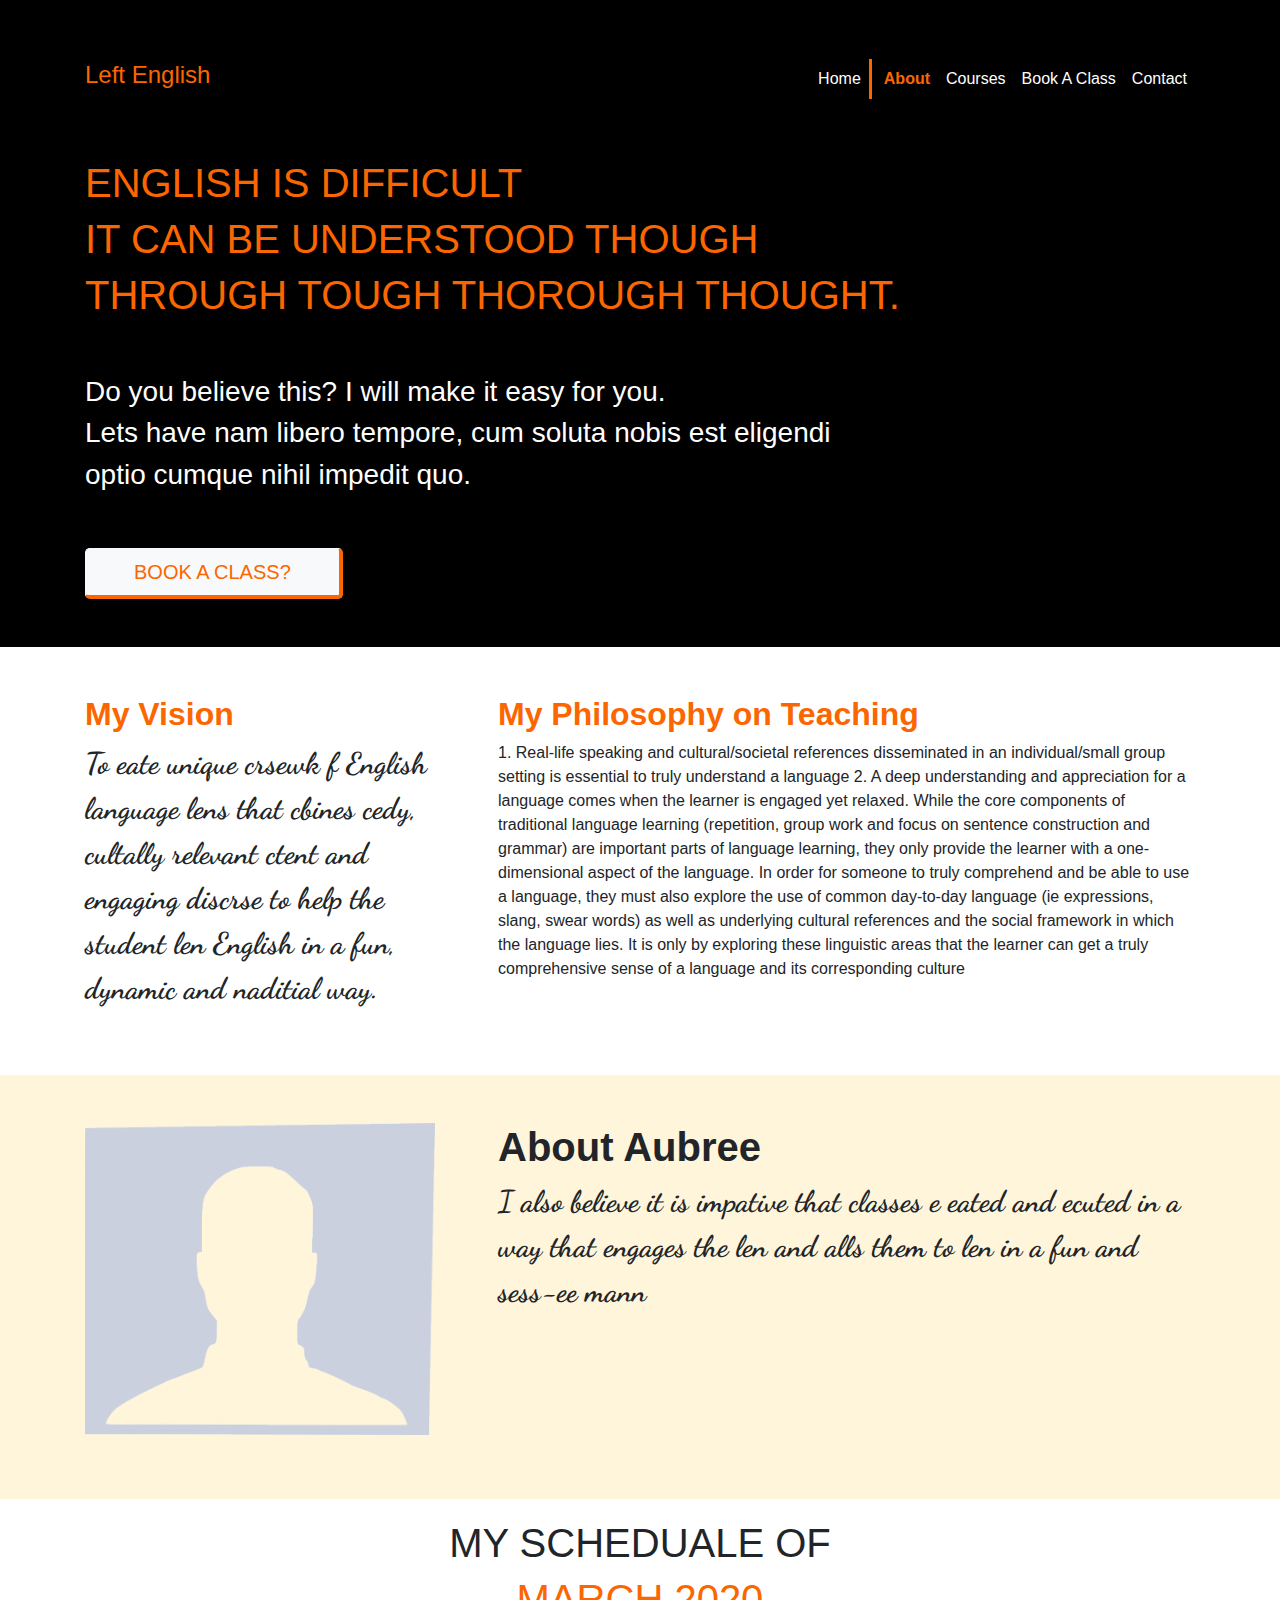
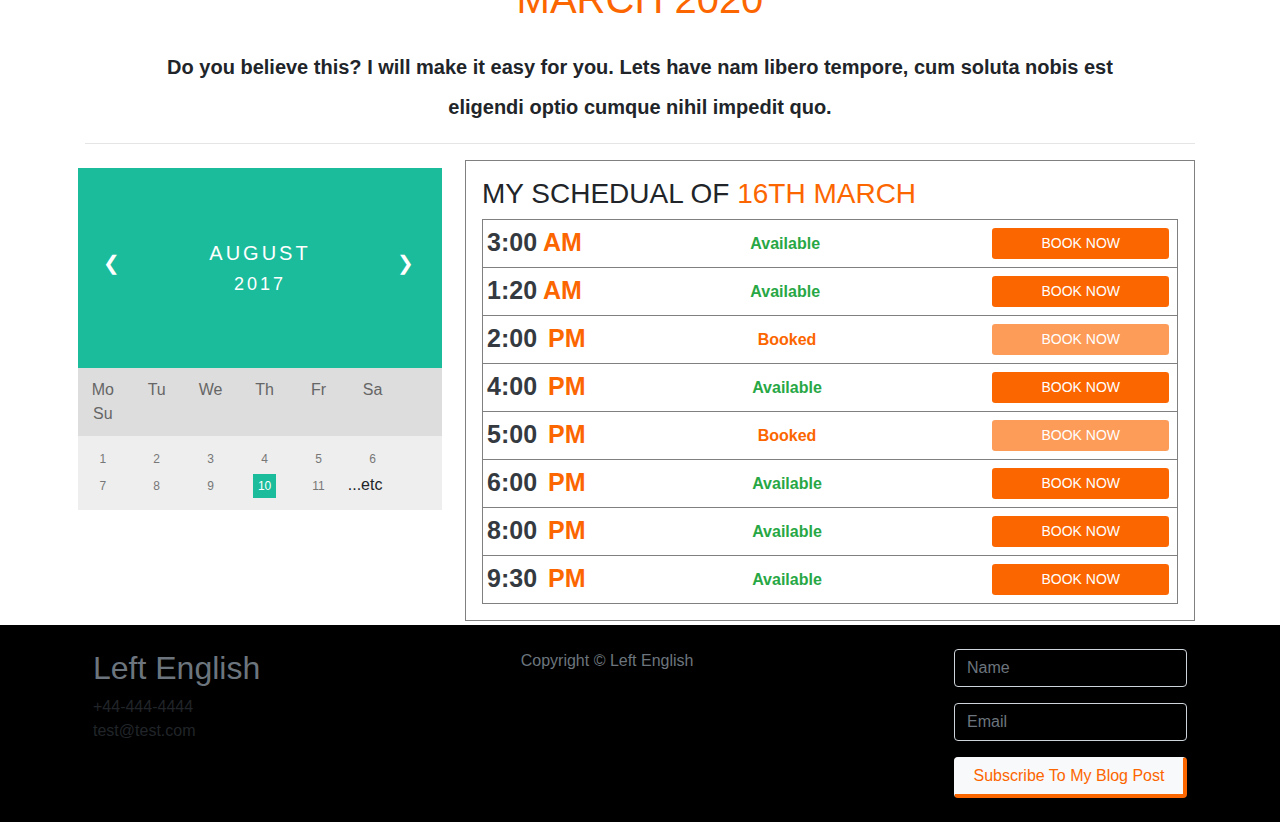
<file: about.html>
<!DOCTYPE html>
<html lang="en">
  <head>
    <meta charset="UTF-8" />
    <meta name="viewport" content="width=device-width, initial-scale=1.0" />
    <meta http-equiv="X-UA-Compatible" content="ie=edge" />
    <link
      rel="stylesheet"
      href="https://use.fontawesome.com/releases/v5.0.13/css/all.css"
      integrity="sha384-DNOHZ68U8hZfKXOrtjWvjxusGo9WQnrNx2sqG0tfsghAvtVlRW3tvkXWZh58N9jp"
      crossorigin="anonymous"
    />
    <link
      rel="stylesheet"
      href="https://stackpath.bootstrapcdn.com/bootstrap/4.4.1/css/bootstrap.min.css"
      integrity="sha384-Vkoo8x4CGsO3+Hhxv8T/Q5PaXtkKtu6ug5TOeNV6gBiFeWPGFN9MuhOf23Q9Ifjh"
      crossorigin="anonymous"
    />
    <link
      href="https://fonts.googleapis.com/css2?family=Dancing+Script:wght@500;700&display=swap"
      rel="stylesheet"
    />
    <link rel="icon" href="img/orange.png" />
    <link rel="stylesheet" href="css/style.css" />
    <title>Left English</title>
  </head>

  <body>
    <!-- MAIN HEADER SECTION -->
    <section id="main-header" class="bg-black p-5">
      <!-- NAVBAR -->
      <nav class="navbar navbar-expand-md navbar-dark">
        <div class="container">
          <a href="index.html" class="navbar-brand">
            <h4 class="orange">Left English</h4>
          </a>
          <button
            class="navbar-toggler"
            data-toggle="collapse"
            data-target="#navbarCollapse"
          >
            <span class="navbar-toggler-icon"></span>
          </button>
          <div class="collapse navbar-collapse" id="navbarCollapse">
            <ul class="navbar-nav ml-auto">
              <li class="nav-item">
                <a href="index.html" class="nav-link text-white">Home</a>
              </li>
              <li class="nav-item active">
                <a
                  href="index.html"
                  class="nav-link ml-1 orange font-weight-bold"
                  >About</a
                >
              </li>
              <li class="nav-item">
                <a href="courses.html" class="nav-link text-white">Courses</a>
              </li>
              <li class="nav-item">
                <a
                  href="#"
                  class="nav-link text-white"
                  data-target="#bookModal"
                  data-toggle="modal"
                  >Book A Class</a
                >
              </li>
              <li class="nav-item">
                <a href="contact.html" class="nav-link text-white">Contact</a>
              </li>
            </ul>
          </div>
        </div>
      </nav>
      <!-- HEADER CONTENT -->
      <div class="container">
        <div class="row">
          <div class="col-md-9">
            <h1 class="text-uppercase orange mt-5">
              ENGLISH IS DIFFICULT
            </h1>
            <h1 class="text-uppercase orange">
              IT CAN BE UNDERSTOOD THOUGH
            </h1>
            <h1 class="text-uppercase orange">
              THROUGH TOUGH THOROUGH THOUGHT.
            </h1>
            <br />
            <br />
            <div class="text-white">
              <h3>
                Do you believe this? I will make it easy for you.
              </h3>
              <h3>
                Lets have nam libero tempore, cum soluta nobis est eligendi
              </h3>
              <h3>
                optio cumque nihil impedit quo.
              </h3>
            </div>
            <br />
            <br />
            <button
              class="btn btn-light orange btn-lg text-center out-btn px-5"
            >
              BOOK A CLASS?
            </button>
          </div>
        </div>
      </div>
    </section>
    <!-- SECTION VISION  -->
    <section id="vision" class="p-5">
      <div class="container">
        <div class="row">
          <div class="col-md-4">
            <h2 class="orange font-weight-bold">My Vision</h2>
            <p class="txt-vis">
              To eate unique crsewk f English language lens that cbines cedy,
              cultally relevant ctent and engaging discrse to help the student
              len English in a fun, dynamic and naditial way.
            </p>
          </div>
          <div class="col-md-8 pl-5">
            <h2 class="orange font-weight-bold">My Philosophy on Teaching</h2>
            <p>
              1. Real-life speaking and cultural/societal references
              disseminated in an individual/small group setting is essential to
              truly understand a language 2. A deep understanding and
              appreciation for a language comes when the learner is engaged yet
              relaxed. While the core components of traditional language
              learning (repetition, group work and focus on sentence
              construction and grammar) are important parts of language
              learning, they only provide the learner with a one- dimensional
              aspect of the language. In order for someone to truly comprehend
              and be able to use a language, they must also explore the use of
              common day-to-day language (ie expressions, slang, swear words) as
              well as underlying cultural references and the social framework in
              which the language lies. It is only by exploring these linguistic
              areas that the learner can get a truly comprehensive sense of a
              language and its corresponding culture
            </p>
          </div>
        </div>
      </div>
    </section>
    <!-- Section Picture -->
    <section id="picture" class="p-5 vid">
      <div class="container">
        <div class="row">
          <div class="col-md-4">
            <img src="img/avatar.png" class="img-fluid d-block mb-3" />
          </div>

          <div class="col md-8 pl-5">
            <h1 class="font-weight-bold">About Aubree</h1>
            <p class="txt-vis">
              I also believe it is impative that classes e eated and ecuted in a
              way that engages the len and alls them to len in a fun and sess-ee
              mann
            </p>
          </div>
        </div>
      </div>
    </section>
    <!-- SECTION SCHEDUALE -->
    <section id="scheduale" class="p-1">
      <div class="container">
        <div class="row mt-3">
          <div class="col text-center">
            <h1 class="text-uppercase">my scheduale of</h1>
            <h1 class="text-uppercase orange">
              march 2020
            </h1>
            <h5 class="pt-4 font-weight-bold">
              Do you believe this? I will make it easy for you. Lets have nam
              libero tempore, cum soluta nobis est
            </h5>
            <h5 class="pt-2 font-weight-bold">
              eligendi optio cumque nihil impedit quo.
            </h5>
          </div>
        </div>
        <hr />
        <!-- TABLE ROW -->
        <div class="row">
          <div class="col-md-4 p-2">
            <!-- CALENDER -->
            <div class="month">
              <ul>
                <li class="prev">&#10094;</li>
                <li class="next">&#10095;</li>
                <li>August<br /><span style="font-size: 18px;">2017</span></li>
              </ul>
            </div>

            <ul class="weekdays">
              <li>Mo</li>
              <li>Tu</li>
              <li>We</li>
              <li>Th</li>
              <li>Fr</li>
              <li>Sa</li>
              <li>Su</li>
            </ul>

            <ul class="days">
              <li>1</li>
              <li>2</li>
              <li>3</li>
              <li>4</li>
              <li>5</li>
              <li>6</li>
              <li>7</li>
              <li>8</li>
              <li>9</li>
              <li><span class="active">10</span></li>
              <li>11</li>
              ...etc
            </ul>
          </div>

          <div class="col-md-8">
            <div class="tbl p-3">
              <h3 class="text-uppercase mb-2">
                my schedual of <span class="orange">16th march</span>
              </h3>

              <div class="tbl">
                <div class="d-flex justify-content-between bdr-btm">
                  <div class="p-1 text-dark font-weight-bold tym">
                    3:00
                    <span class="orange">AM</span>
                  </div>
                  <div class="p-2 text-success font-weight-bold mt-1">
                    Available
                  </div>
                  <div class="p-2 item-hl">
                    <button
                      href="#"
                      class="btn btn-sm btn-org text-center btn-flx d-none d-sm-block"
                      data-toggle="modal"
                      data-target="#bookModal"
                    >
                      BOOK NOW
                    </button>
                    <button
                      href="#"
                      class="btn btn-sm btn-org d-sm-none"
                      data-toggle="modal"
                      data-target="#bookModal"
                    >
                      BOOK NOW
                    </button>
                  </div>
                </div>

                <div class="d-flex justify-content-between bdr-btm">
                  <div class="p-1 text-dark font-weight-bold tym">
                    1:20
                    <span class="orange">AM</span>
                  </div>
                  <div class="p-2 text-success font-weight-bold mt-1">
                    Available
                  </div>
                  <div class="p-2 item-hl">
                    <button
                      href="#"
                      class="btn btn-sm btn-org text-center btn-flx d-none d-sm-block"
                      data-toggle="modal"
                      data-target="#bookModal"
                    >
                      BOOK NOW
                    </button>
                    <button
                      href="#"
                      class="btn btn-sm btn-org d-sm-none"
                      data-toggle="modal"
                      data-target="#bookModal"
                    >
                      BOOK NOW
                    </button>
                  </div>
                </div>
                <!--  -->
                <div class="d-flex justify-content-between bdr-btm">
                  <div class="p-1 text-dark font-weight-bold tym">
                    2:00
                    <span class="pl-1 orange">PM</span>
                  </div>
                  <div class="p-2 orange font-weight-bold mt-1">Booked</div>
                  <div class="p-2 item-hl">
                    <button
                      href="#"
                      class="btn btn-sm btn-org text-center btn-flx d-none d-sm-block"
                      disabled
                    >
                      BOOK NOW
                    </button>
                    <button
                      href="#"
                      class="btn btn-sm btn-org d-sm-none"
                      disabled
                    >
                      BOOK NOW
                    </button>
                  </div>
                </div>
                <!--  -->
                <div class="d-flex justify-content-between bdr-btm">
                  <div class="p-1 text-dark font-weight-bold tym">
                    4:00
                    <span class="pl-1 orange">PM</span>
                  </div>
                  <div class="p-2 text-success font-weight-bold mt-1">
                    Available
                  </div>
                  <div class="p-2 item-hl">
                    <button
                      href="#"
                      class="btn btn-sm btn-org text-center btn-flx d-none d-sm-block"
                      data-toggle="modal"
                      data-target="#bookModal"
                    >
                      BOOK NOW
                    </button>
                    <button
                      href="#"
                      class="btn btn-sm btn-org d-sm-none"
                      data-toggle="modal"
                      data-target="#bookModal"
                    >
                      BOOK NOW
                    </button>
                  </div>
                </div>

                <div class="d-flex justify-content-between bdr-btm">
                  <div class="p-1 text-dark font-weight-bold tym">
                    5:00
                    <span class="pl-1 orange">PM</span>
                  </div>
                  <div class="p-2 orange font-weight-bold mt-1">Booked</div>
                  <div class="p-2 item-hl">
                    <button
                      href="#"
                      class="btn btn-sm btn-org text-center btn-flx d-none d-sm-block"
                      disabled
                    >
                      BOOK NOW
                    </button>
                    <button
                      href="#"
                      class="btn btn-sm btn-org d-sm-none"
                      disabled
                    >
                      BOOK NOW
                    </button>
                  </div>
                </div>
                <!--  -->
                <div class="d-flex justify-content-between bdr-btm">
                  <div class="p-1 text-dark font-weight-bold tym">
                    6:00
                    <span class="pl-1 orange">PM</span>
                  </div>
                  <div class="p-2 text-success font-weight-bold mt-1">
                    Available
                  </div>
                  <div class="p-2 item-hl">
                    <button
                      href="#"
                      class="btn btn-sm btn-org text-center btn-flx d-none d-sm-block"
                      data-toggle="modal"
                      data-target="#bookModal"
                    >
                      BOOK NOW
                    </button>
                    <button
                      href="#"
                      class="btn btn-sm btn-org d-sm-none"
                      data-toggle="modal"
                      data-target="#bookModal"
                    >
                      BOOK NOW
                    </button>
                  </div>
                </div>

                <div class="d-flex justify-content-between bdr-btm">
                  <div class="p-1 text-dark font-weight-bold tym">
                    8:00
                    <span class="pl-1 orange">PM</span>
                  </div>
                  <div class="p-2 text-success font-weight-bold mt-1">
                    Available
                  </div>
                  <div class="p-2 item-hl">
                    <button
                      href="#"
                      class="btn btn-sm btn-org text-center btn-flx d-none d-sm-block"
                      data-toggle="modal"
                      data-target="#bookModal"
                    >
                      BOOK NOW
                    </button>
                    <button
                      href="#"
                      class="btn btn-sm btn-org d-sm-none"
                      data-toggle="modal"
                      data-target="#bookModal"
                    >
                      BOOK NOW
                    </button>
                  </div>
                </div>
                <!--  -->
                <div class="d-flex justify-content-between">
                  <div class="p-1 text-dark font-weight-bold tym">
                    9:30
                    <span class="pl-1 orange">PM</span>
                  </div>
                  <div class="p-2 mt-1 text-success font-weight-bold">
                    Available
                  </div>
                  <div class="p-2 item-hl">
                    <button
                      href="#"
                      class="btn btn-sm btn-org text-center btn-flx d-none d-sm-block"
                      data-toggle="modal"
                      data-target="#bookModal"
                    >
                      BOOK NOW
                    </button>
                    <button
                      href="#"
                      class="btn btn-sm btn-org d-sm-none"
                      data-toggle="modal"
                      data-target="#bookModal"
                    >
                      BOOK NOW
                    </button>
                  </div>
                </div>
              </div>
            </div>
          </div>
        </div>
      </div>
    </section>

    <!-- FOOTER -->
    <footer class="footer bg-black p-3">
      <div class="container">
        <div class="row">
          <div class="col">
            <div class="d-flex justify-content-between">
              <div class="m-2 d-none d-md-block">
                <h2 class="text-secondary">Left English</h2>
                <div class=""><i class="fas fa-phone"></i> +44-444-4444</div>
                <div class="">
                  <i class="fas fa-enevlope"></i> test@test.com
                </div>
              </div>

              <div class="text-secondary m-2">
                <p>Copyright &copy; <span id="year"></span> Left English</p>
              </div>

              <div class="m-2">
                <div class="form-group">
                  <input
                    type="text"
                    class="form-control text-secondary text-secondary bg-black"
                    placeholder="Name"
                  />
                </div>
                <div class="form-group">
                  <input
                    type="email"
                    class="form-control text-secondary bg-black text-secondary"
                    placeholder="Email"
                  />
                </div>
                <button
                  class="btn btn-light btn-block orange text-center out-btn d-none d-sm-block"
                >
                  Subscribe To My Blog Post
                </button>
                <button
                  class="btn btn-light btn-block orange text-center out-btn btn-sm d-sm-none"
                >
                  Subscribe My Blog
                </button>
              </div>
            </div>
          </div>
        </div>
      </div>
    </footer>

    <!-- ADD POST MODAL -->
    <div class="modal fade" id="bookModal">
      <div class="modal-dialog modal-lg">
        <div class="modal-content vid">
          <div class="modal-header text-white">
            <h5 class="modal-title text-uppercase text-dark">
              Schedual a <span class="orange">class now!</span>
            </h5>
            <button class="close" data-dismiss="modal">
              <span>&times;</span>
            </button>
          </div>
          <div class="modal-body">
            <!-- FORM 1 -->
            <form class="form-inline">
              <div class="form-group m-1">
                <label for="full name"></label>
                <input
                  type="text"
                  class="form-control"
                  placeholder="Full Name"
                />
              </div>

              <div class="form-group m-1">
                <label for="Email"></label>
                <input
                  type="email"
                  class="form-control"
                  placeholder="EmailAddress"
                />
              </div>

              <div class="form-group">
                <select class="form-control">
                  <option value="">Date Of Birth</option>
                  <option value="">2001</option>
                  <option value="">2000</option>
                  <option value="">1999</option>
                </select>
              </div>
            </form>
            <!-- FORM 2 -->
            <form class="form-inline">
              <div class="form-group m-1">
                <select class="form-control">
                  <option value="">Select Nationality</option>
                  <option value="">Pakistani</option>
                  <option value="">American</option>
                  <option value="">Russian</option>
                </select>
              </div>

              <div class="form-group m-1">
                <label for="text"></label>
                <input
                  type="text"
                  class="form-control"
                  placeholder="Current English Level"
                />
              </div>

              <div class="form-group">
                <label for="text"></label>
                <input
                  type="text"
                  class="form-control"
                  placeholder="Target English Level"
                />
              </div>
            </form>
            <!-- form 3 -->
            <form class="form-inline">
              <div class="form-group m-1">
                <select class="form-control">
                  <option value="">Select Course</option>
                  <option value="">Full Lenght Course</option>
                  <option value="">Midium Lenght Course</option>
                  <option value="">Small Length Course</option>
                </select>
              </div>

              <div class="form-group m-1">
                <label for="body"></label>
                <textarea
                  rows="4"
                  cols="40"
                  name="editor1"
                  class="form-control"
                  placeholder="Goals for English language class- what do you hope to improve/what knowledge do you hope to gain by taking classes with Left Handed English?"
                ></textarea>
              </div>
            </form>
            <form class="form-inline">
              <div class="form-group m-1">
                <label for="body"></label>
                <textarea
                  rows="3"
                  cols="70"
                  name="editor1"
                  class="form-control"
                  placeholder="Any questions or comments for the teacher?"
                ></textarea>
              </div>
            </form>
          </div>
          <div class="modal-footer">
            <button
              class="btn btn-org btn-lg text-white brd-blk"
              data-dismiss="modal"
            >
              Book Class Now
            </button>
          </div>
        </div>
      </div>
    </div>
    <!-- SCRIPTS -->
    <script
      src="https://code.jquery.com/jquery-3.4.1.slim.min.js"
      integrity="sha384-J6qa4849blE2+poT4WnyKhv5vZF5SrPo0iEjwBvKU7imGFAV0wwj1yYfoRSJoZ+n"
      crossorigin="anonymous"
    ></script>
    <script
      src="https://cdn.jsdelivr.net/npm/popper.js@1.16.0/dist/umd/popper.min.js"
      integrity="sha384-Q6E9RHvbIyZFJoft+2mJbHaEWldlvI9IOYy5n3zV9zzTtmI3UksdQRVvoxMfooAo"
      crossorigin="anonymous"
    ></script>
    <script
      src="https://stackpath.bootstrapcdn.com/bootstrap/4.4.1/js/bootstrap.min.js"
      integrity="sha384-wfSDF2E50Y2D1uUdj0O3uMBJnjuUD4Ih7YwaYd1iqfktj0Uod8GCExl3Og8ifwB6"
      crossorigin="anonymous"
    ></script>

    <script>
      // Get the current year for the copyright
      $('#year').text(new Date().getFullYear());
    </script>
  </body>
</html>
</file>
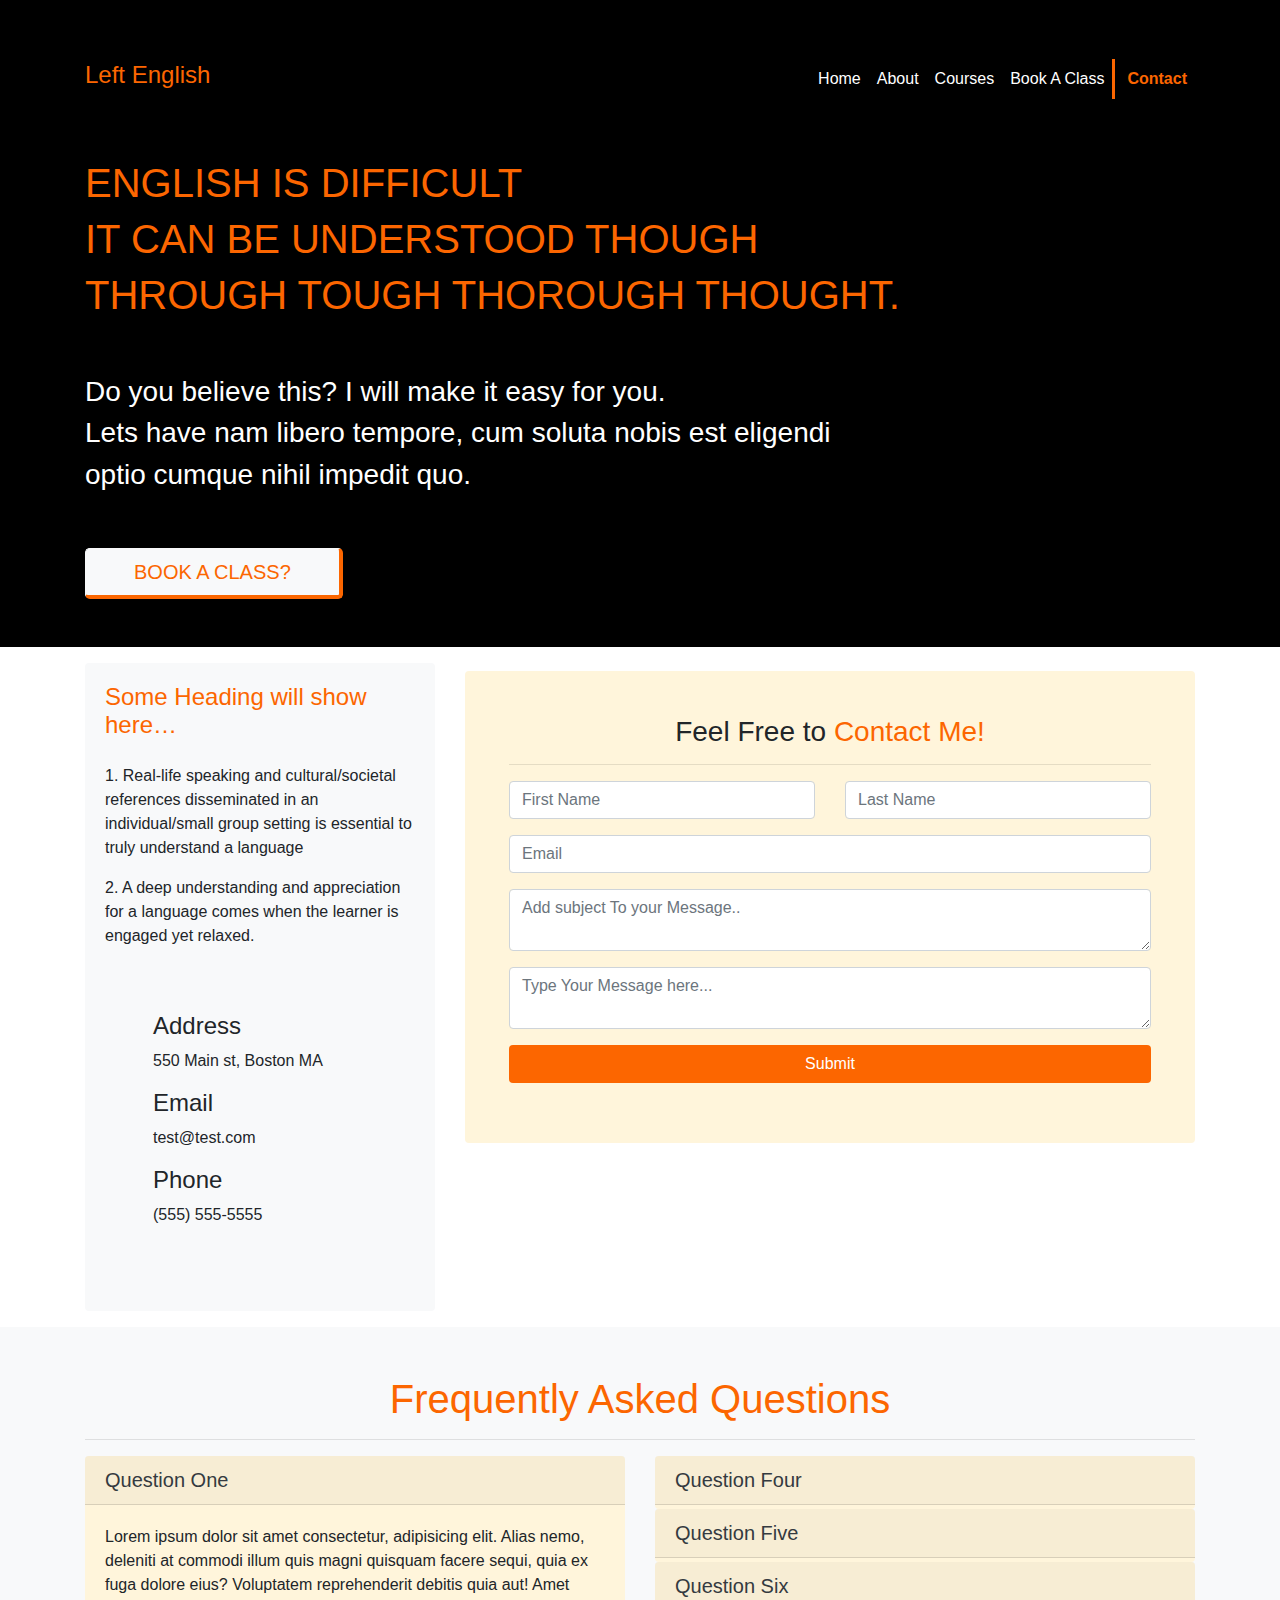
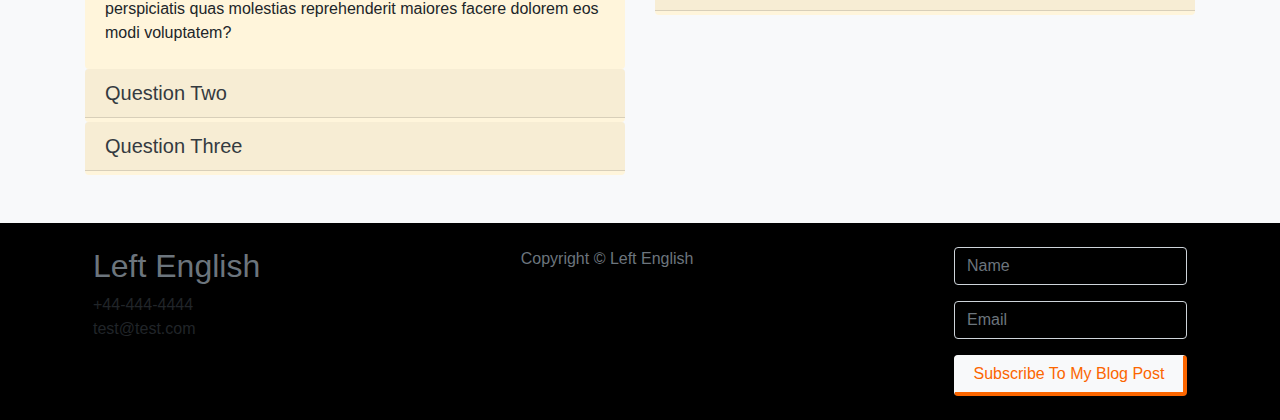
<file: contact.html>
<!DOCTYPE html>
<html lang="en">
  <head>
    <meta charset="UTF-8" />
    <meta name="viewport" content="width=device-width, initial-scale=1.0" />
    <meta http-equiv="X-UA-Compatible" content="ie=edge" />
    <link
      rel="stylesheet"
      href="https://use.fontawesome.com/releases/v5.0.13/css/all.css"
      integrity="sha384-DNOHZ68U8hZfKXOrtjWvjxusGo9WQnrNx2sqG0tfsghAvtVlRW3tvkXWZh58N9jp"
      crossorigin="anonymous"
    />
    <link
      rel="stylesheet"
      href="https://stackpath.bootstrapcdn.com/bootstrap/4.4.1/css/bootstrap.min.css"
      integrity="sha384-Vkoo8x4CGsO3+Hhxv8T/Q5PaXtkKtu6ug5TOeNV6gBiFeWPGFN9MuhOf23Q9Ifjh"
      crossorigin="anonymous"
    />
    <link
      href="https://fonts.googleapis.com/css2?family=Dancing+Script:wght@500;700&display=swap"
      rel="stylesheet"
    />
    <link rel="icon" href="img/orange.png" />
    <link rel="stylesheet" href="css/style.css" />
    <title>Left English</title>
  </head>

  <body>
    <!-- MAIN HEADER SECTION -->
    <section id="main-header" class="bg-black p-5">
      <!-- NAVBAR -->
      <nav class="navbar navbar-expand-md navbar-dark">
        <div class="container">
          <a href="index.html" class="navbar-brand">
            <h4 class="orange">Left English</h4>
          </a>
          <button
            class="navbar-toggler"
            data-toggle="collapse"
            data-target="#navbarCollapse"
          >
            <span class="navbar-toggler-icon"></span>
          </button>
          <div class="collapse navbar-collapse" id="navbarCollapse">
            <ul class="navbar-nav ml-auto">
              <li class="nav-item">
                <a href="index.html" class="nav-link text-white">Home</a>
              </li>
              <li class="nav-item">
                <a href="index.html" class="nav-link text-white">About</a>
              </li>
              <li class="nav-item">
                <a href="courses.html" class="nav-link text-white">Courses</a>
              </li>
              <li class="nav-item">
                <a
                  href="#"
                  class="nav-link text-white"
                  data-toggle="modal"
                  data-target="#bookModal"
                  >Book A Class</a
                >
              </li>
              <li class="nav-item active">
                <a
                  href="contact.html"
                  class="nav-link ml-1 orange font-weight-bold"
                  >Contact</a
                >
              </li>
            </ul>
          </div>
        </div>
      </nav>
      <!-- HEADER CONTENT -->
      <div class="container">
        <div class="row">
          <div class="col-md-9">
            <h1 class="text-uppercase orange mt-5">
              ENGLISH IS DIFFICULT
            </h1>
            <h1 class="text-uppercase orange">
              IT CAN BE UNDERSTOOD THOUGH
            </h1>
            <h1 class="text-uppercase orange">
              THROUGH TOUGH THOROUGH THOUGHT.
            </h1>
            <br />
            <br />
            <div class="text-white">
              <h3>
                Do you believe this? I will make it easy for you.
              </h3>
              <h3>
                Lets have nam libero tempore, cum soluta nobis est eligendi
              </h3>
              <h3>
                optio cumque nihil impedit quo.
              </h3>
            </div>
            <br />
            <br />
            <button
              class="btn btn-light orange btn-lg text-center out-btn px-5"
            >
              BOOK A CLASS?
            </button>
          </div>
        </div>
      </div>
    </section>
    <!-- CONTACT SECTION -->
    <section id="contact" class="py-3">
      <div class="container">
        <div class="row">
          <div class="col-md-4">
            <div class="card p-7 bg-light">
              <div class="card-body">
                <h4 class="orange pb-3">Some Heading will show here…</h4>
                <p>
                  1. Real-life speaking and cultural/societal references
                  disseminated in an individual/small group setting is essential
                  to truly understand a language
                </p>
                <p>
                  2. A deep understanding and appreciation for a language comes
                  when the learner is engaged yet relaxed.
                </p>
                <div class="p-5">
                  <h4>Address</h4>
                  <p>550 Main st, Boston MA</p>
                  <h4>Email</h4>
                  <p>test@test.com</p>
                  <h4>Phone</h4>
                  <p>(555) 555-5555</p>
                </div>
              </div>
            </div>
          </div>
          <!-- CARD 2 -->
          <div class="col-md-8 pt-2">
            <div class="card p-4 vid">
              <div class="card-body">
                <h3 class="text-center">
                  Feel Free to <span class="orange"> Contact Me!</span>
                </h3>
                <hr />
                <div class="row">
                  <div class="col-md-6">
                    <div class="form-group">
                      <input
                        type="text"
                        class="form-control"
                        placeholder="First Name"
                      />
                    </div>
                  </div>
                  <div class="col-md-6">
                    <div class="form-group">
                      <input
                        type="text"
                        class="form-control"
                        placeholder="Last Name"
                      />
                    </div>
                  </div>
                  <div class="col-md-12">
                    <div class="form-group">
                      <input
                        type="text"
                        class="form-control"
                        placeholder="Email"
                      />
                    </div>
                  </div>
                </div>
                <div class="row">
                  <div class="col-md-12">
                    <div class="form-group">
                      <textarea
                        class="form-control"
                        placeholder="Add subject To your Message.."
                      ></textarea>
                    </div>
                  </div>
                  <div class="col-md-12">
                    <div class="form-group">
                      <textarea
                        class="form-control"
                        placeholder="Type Your Message here..."
                      ></textarea>
                    </div>
                  </div>
                  <div class="col-md-12">
                    <div class="form-group">
                      <input
                        type="submit"
                        value="Submit"
                        class="btn btn-org btn-block text-white"
                      />
                    </div>
                  </div>
                </div>
              </div>
            </div>
          </div>
        </div>
      </div>
    </section>
    <!-- FAQ SECTION -->
    <section id="faq" class="bg-light p-5">
      <div class="container">
        <h1 class="text-center orange">Frequently Asked Questions</h1>
        <hr />
        <div class="row">
          <div class="col-md-6">
            <div id="accordion">
              <!-- CARD 1 -->
              <div class="card pb-1 vid">
                <div class="card-header">
                  <h5 class="mb-0">
                    <a
                      href="#collapseOne"
                      data-toggle="collapse"
                      data-parent="#accordion"
                      class="text-dark"
                    >
                      Question One
                    </a>
                  </h5>
                </div>
                <div class="collapse show" id="collapseOne">
                  <div class="card-body">
                    Lorem ipsum dolor sit amet consectetur, adipisicing elit.
                    Alias nemo, deleniti at commodi illum quis magni quisquam
                    facere sequi, quia ex fuga dolore eius? Voluptatem
                    reprehenderit debitis quia aut! Amet perspiciatis quas
                    molestias reprehenderit maiores facere dolorem eos modi
                    voluptatem?
                  </div>
                </div>
              </div>
              <!-- CARD 2 -->
              <div class="card pb-1 vid">
                <div class="card-header">
                  <h5 class="mb-0">
                    <a
                      href="#collapseTwo"
                      data-toggle="collapse"
                      data-parent="#accordion"
                      class="text-dark"
                    >
                      Question Two
                    </a>
                  </h5>
                </div>
                <div class="collapse" id="collapseTwo">
                  <div class="card-body">
                    Lorem ipsum dolor sit amet consectetur, adipisicing elit.
                    Alias nemo, deleniti at commodi illum quis magni quisquam
                    facere sequi, quia ex fuga dolore eius? Voluptatem
                    reprehenderit debitis quia aut! Amet perspiciatis quas
                    molestias reprehenderit maiores facere dolorem eos modi
                    voluptatem?
                  </div>
                </div>
              </div>
              <!-- CARD 3 -->
              <div class="card pb-1 vid">
                <div class="card-header">
                  <h5 class="mb-0">
                    <a
                      href="#collapseThree"
                      data-toggle="collapse"
                      data-parent="#accordion"
                      class="text-dark"
                    >
                      Question Three
                    </a>
                  </h5>
                </div>
                <div class="collapse" id="collapseThree">
                  <div class="card-body">
                    Lorem ipsum dolor sit amet consectetur, adipisicing elit.
                    Alias nemo, deleniti at commodi illum quis magni quisquam
                    facere sequi, quia ex fuga dolore eius? Voluptatem
                    reprehenderit debitis quia aut! Amet perspiciatis quas
                    molestias reprehenderit maiores facere dolorem eos modi
                    voluptatem?
                  </div>
                </div>
              </div>
            </div>
          </div>
          <!-- ACCORDIAN 2 -->
          <div class="col-md-6">
            <div id="accordion">
              <!-- CARD 1 -->
              <div class="card pb-1 vid">
                <div class="card-header">
                  <h5 class="mb-0">
                    <a
                      href="#collapseFour"
                      data-toggle="collapse"
                      data-parent="#accordion"
                      class="text-dark"
                    >
                      Question Four
                    </a>
                  </h5>
                </div>
                <div class="collapse" id="collapseFour">
                  <div class="card-body">
                    Lorem ipsum dolor sit amet consectetur, adipisicing elit.
                    Alias nemo, deleniti at commodi illum quis magni quisquam
                    facere sequi, quia ex fuga dolore eius? Voluptatem
                    reprehenderit debitis quia aut! Amet perspiciatis quas
                    molestias reprehenderit maiores facere dolorem eos modi
                    voluptatem?
                  </div>
                </div>
              </div>
              <!-- CARD 2 -->
              <div class="card pb-1 vid">
                <div class="card-header">
                  <h5 class="mb-0">
                    <a
                      href="#collapseFive"
                      data-toggle="collapse"
                      data-parent="#accordion"
                      class="text-dark"
                    >
                      Question Five
                    </a>
                  </h5>
                </div>
                <div class="collapse" id="collapseFive">
                  <div class="card-body">
                    Lorem ipsum dolor sit amet consectetur, adipisicing elit.
                    Alias nemo, deleniti at commodi illum quis magni quisquam
                    facere sequi, quia ex fuga dolore eius? Voluptatem
                    reprehenderit debitis quia aut! Amet perspiciatis quas
                    molestias reprehenderit maiores facere dolorem eos modi
                    voluptatem?
                  </div>
                </div>
              </div>
              <!-- CARD 3 -->
              <div class="card pb-1 vid">
                <div class="card-header">
                  <h5 class="mb-0">
                    <a
                      href="#collapseSix"
                      data-toggle="collapse"
                      data-parent="#accordion"
                      class="text-dark"
                    >
                      Question Six
                    </a>
                  </h5>
                </div>
                <div class="collapse" id="collapseSix">
                  <div class="card-body">
                    Lorem ipsum dolor sit amet consectetur, adipisicing elit.
                    Alias nemo, deleniti at commodi illum quis magni quisquam
                    facere sequi, quia ex fuga dolore eius? Voluptatem
                    reprehenderit debitis quia aut! Amet perspiciatis quas
                    molestias reprehenderit maiores facere dolorem eos modi
                    voluptatem?
                  </div>
                </div>
              </div>
            </div>
          </div>
        </div>
      </div>
    </section>
    <!-- FOOTER -->
    <footer class="footer bg-black p-3">
      <div class="container">
        <div class="row">
          <div class="col">
            <div class="d-flex justify-content-between">
              <div class="m-2 d-none d-md-block">
                <h2 class="text-secondary">Left English</h2>
                <div class=""><i class="fas fa-phone"></i> +44-444-4444</div>
                <div class="">
                  <i class="fas fa-enevlope"></i> test@test.com
                </div>
              </div>

              <div class="text-secondary m-2">
                <p>Copyright &copy; <span id="year"></span> Left English</p>
              </div>

              <div class="m-2">
                <div class="form-group">
                  <input
                    type="text"
                    class="form-control text-secondary text-secondary bg-black"
                    placeholder="Name"
                  />
                </div>
                <div class="form-group">
                  <input
                    type="email"
                    class="form-control text-secondary bg-black text-secondary"
                    placeholder="Email"
                  />
                </div>
                <button
                  class="btn btn-light btn-block orange text-center out-btn d-none d-sm-block"
                >
                  Subscribe To My Blog Post
                </button>
                <button
                  class="btn btn-light btn-block orange text-center out-btn btn-sm d-sm-none"
                >
                  Subscribe My Blog
                </button>
              </div>
            </div>
          </div>
        </div>
      </div>
    </footer>

    <!-- BOOK CLASS MODAL -->
    <div class="modal fade" id="bookModal">
      <div class="modal-dialog modal-lg">
        <div class="modal-content vid">
          <div class="modal-header text-white">
            <h5 class="modal-title text-uppercase text-dark">
              Schedual a <span class="orange">class now!</span>
            </h5>
            <button class="close" data-dismiss="modal">
              <span>&times;</span>
            </button>
          </div>
          <div class="modal-body">
            <!-- FORM 1 -->
            <form class="form-inline">
              <div class="form-group m-1">
                <label for="full name"></label>
                <input
                  type="text"
                  class="form-control"
                  placeholder="Full Name"
                />
              </div>

              <div class="form-group m-1">
                <label for="Email"></label>
                <input
                  type="email"
                  class="form-control"
                  placeholder="EmailAddress"
                />
              </div>

              <div class="form-group">
                <select class="form-control">
                  <option value="">Date Of Birth</option>
                  <option value="">2001</option>
                  <option value="">2000</option>
                  <option value="">1999</option>
                </select>
              </div>
            </form>
            <!-- FORM 2 -->
            <form class="form-inline">
              <div class="form-group m-1">
                <select class="form-control">
                  <option value="">Select Nationality</option>
                  <option value="">Pakistani</option>
                  <option value="">American</option>
                  <option value="">Russian</option>
                </select>
              </div>

              <div class="form-group m-1">
                <label for="text"></label>
                <input
                  type="text"
                  class="form-control"
                  placeholder="Current English Level"
                />
              </div>

              <div class="form-group">
                <label for="text"></label>
                <input
                  type="text"
                  class="form-control"
                  placeholder="Target English Level"
                />
              </div>
            </form>
            <!-- form 3 -->
            <form class="form-inline">
              <div class="form-group m-1">
                <select class="form-control">
                  <option value="">Select Course</option>
                  <option value="">Full Lenght Course</option>
                  <option value="">Midium Lenght Course</option>
                  <option value="">Small Length Course</option>
                </select>
              </div>

              <div class="form-group m-1">
                <label for="body"></label>
                <textarea
                  rows="4"
                  cols="40"
                  name="editor1"
                  class="form-control"
                  placeholder="Goals for English language class- what do you hope to improve/what knowledge do you hope to gain by taking classes with Left Handed English?"
                ></textarea>
              </div>
            </form>
            <form class="form-inline">
              <div class="form-group m-1">
                <label for="body"></label>
                <textarea
                  rows="3"
                  cols="70"
                  name="editor1"
                  class="form-control"
                  placeholder="Any questions or comments for the teacher?"
                ></textarea>
              </div>
            </form>
          </div>
          <div class="modal-footer">
            <button
              class="btn btn-org btn-lg text-white brd-blk"
              data-dismiss="modal"
            >
              Book Class Now
            </button>
          </div>
        </div>
      </div>
    </div>
    <!-- SCRIPTS -->
    <script
      src="https://code.jquery.com/jquery-3.4.1.slim.min.js"
      integrity="sha384-J6qa4849blE2+poT4WnyKhv5vZF5SrPo0iEjwBvKU7imGFAV0wwj1yYfoRSJoZ+n"
      crossorigin="anonymous"
    ></script>
    <script
      src="https://cdn.jsdelivr.net/npm/popper.js@1.16.0/dist/umd/popper.min.js"
      integrity="sha384-Q6E9RHvbIyZFJoft+2mJbHaEWldlvI9IOYy5n3zV9zzTtmI3UksdQRVvoxMfooAo"
      crossorigin="anonymous"
    ></script>
    <script
      src="https://stackpath.bootstrapcdn.com/bootstrap/4.4.1/js/bootstrap.min.js"
      integrity="sha384-wfSDF2E50Y2D1uUdj0O3uMBJnjuUD4Ih7YwaYd1iqfktj0Uod8GCExl3Og8ifwB6"
      crossorigin="anonymous"
    ></script>

    <script>
      // Get the current year for the copyright
      $('#year').text(new Date().getFullYear());
    </script>
  </body>
</html>
</file>
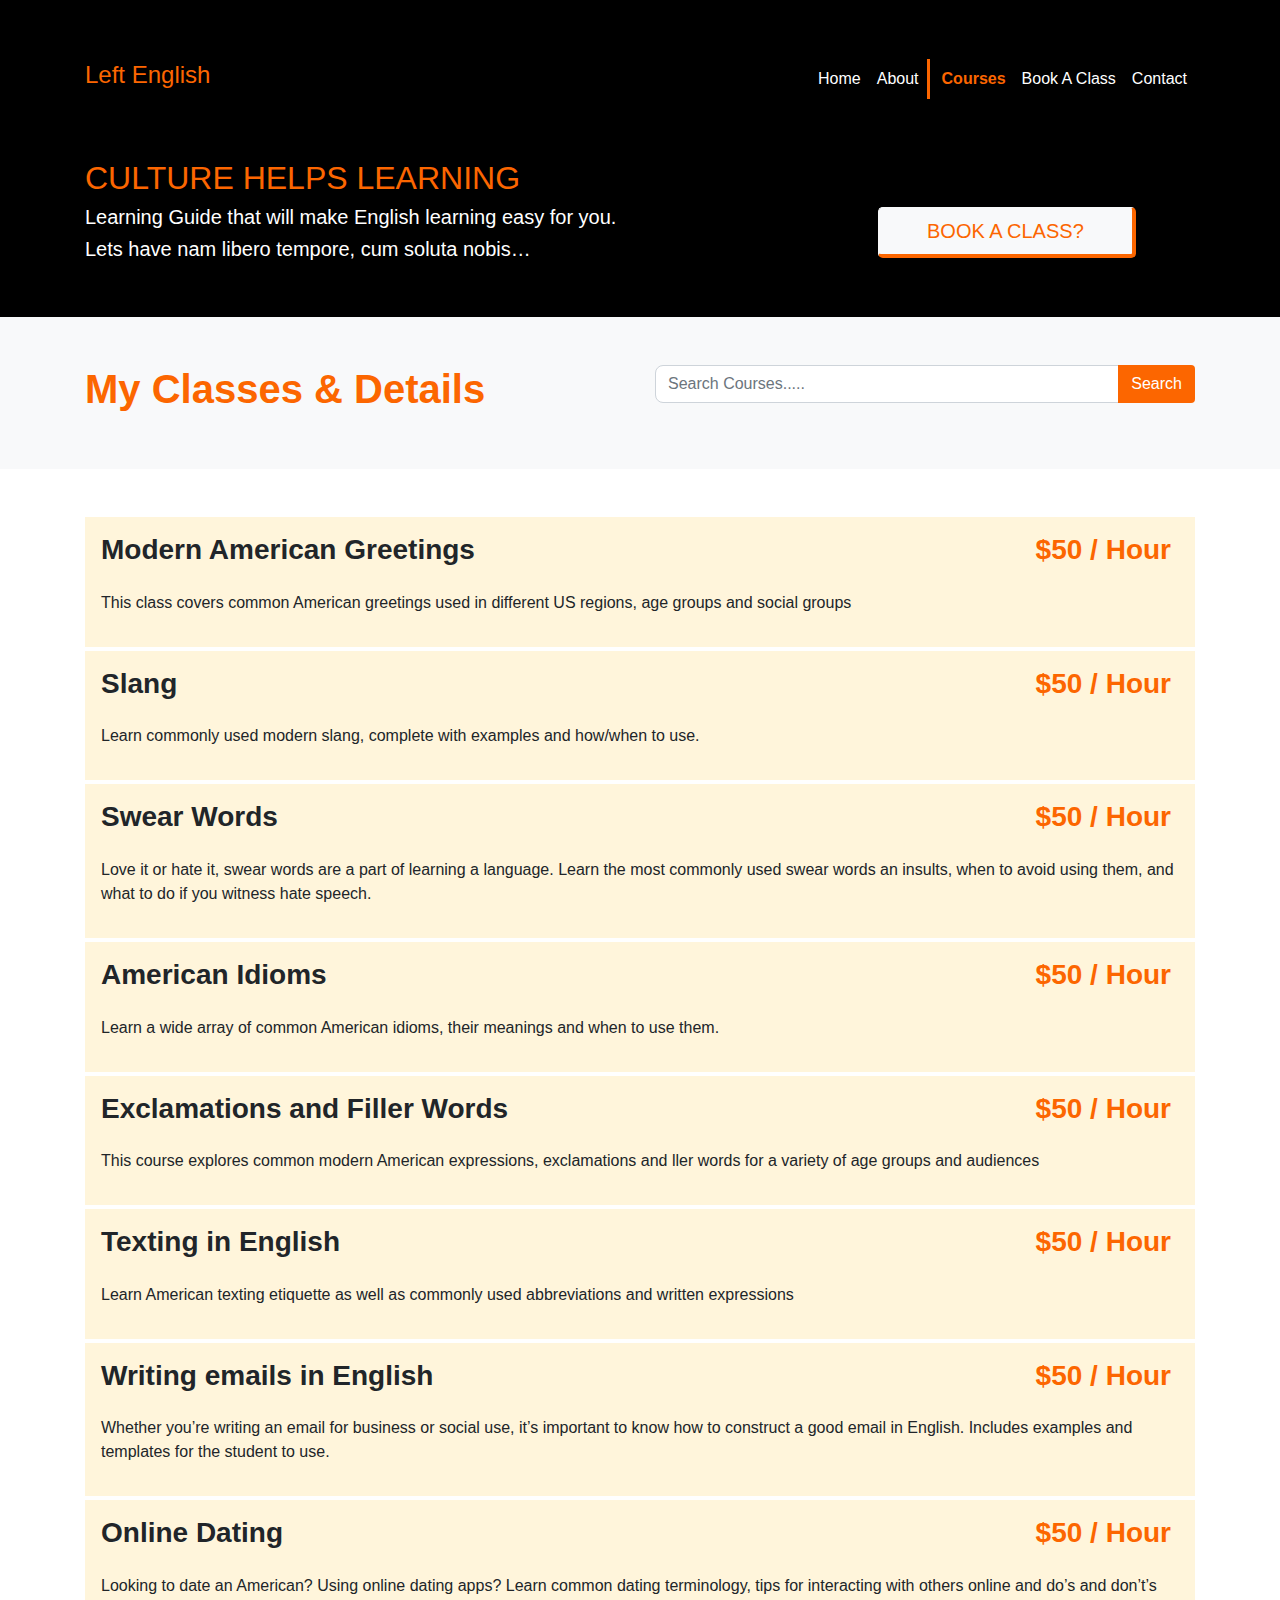
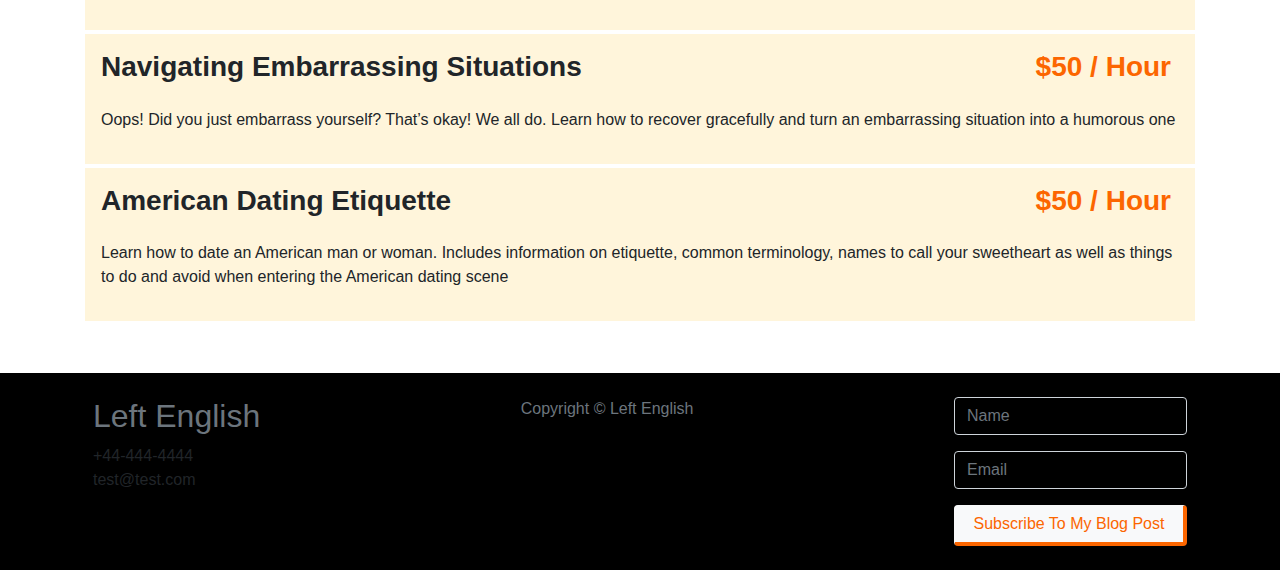
<file: courses.html>
<!DOCTYPE html>
<html lang="en">
  <head>
    <meta charset="UTF-8" />
    <meta name="viewport" content="width=device-width, initial-scale=1.0" />
    <meta http-equiv="X-UA-Compatible" content="ie=edge" />
    <link
      rel="stylesheet"
      href="https://use.fontawesome.com/releases/v5.0.13/css/all.css"
      integrity="sha384-DNOHZ68U8hZfKXOrtjWvjxusGo9WQnrNx2sqG0tfsghAvtVlRW3tvkXWZh58N9jp"
      crossorigin="anonymous"
    />
    <link
      rel="stylesheet"
      href="https://stackpath.bootstrapcdn.com/bootstrap/4.4.1/css/bootstrap.min.css"
      integrity="sha384-Vkoo8x4CGsO3+Hhxv8T/Q5PaXtkKtu6ug5TOeNV6gBiFeWPGFN9MuhOf23Q9Ifjh"
      crossorigin="anonymous"
    />
    <link
      href="https://fonts.googleapis.com/css2?family=Dancing+Script:wght@500;700&display=swap"
      rel="stylesheet"
    />
    <link rel="icon" href="img/orange.png" />
    <link rel="stylesheet" href="css/style.css" />
    <title>Left English</title>
  </head>

  <body>
    <!-- MAIN HEADER SECTION -->
    <section id="main-header" class="bg-black p-5">
      <!-- NAVBAR -->
      <nav class="navbar navbar-expand-md navbar-dark">
        <div class="container">
          <a href="index.html" class="navbar-brand">
            <h4 class="orange">Left English</h4>
          </a>
          <button
            class="navbar-toggler"
            data-toggle="collapse"
            data-target="#navbarCollapse"
          >
            <span class="navbar-toggler-icon"></span>
          </button>
          <div class="collapse navbar-collapse" id="navbarCollapse">
            <ul class="navbar-nav ml-auto">
              <li class="nav-item">
                <a href="index.html" class="nav-link text-white">Home</a>
              </li>
              <li class="nav-item">
                <a href="index.html" class="nav-link text-white">About</a>
              </li>
              <li class="nav-item active">
                <a
                  href="courses.html"
                  class="nav-link ml-1 orange font-weight-bold"
                  >Courses</a
                >
              </li>
              <li class="nav-item">
                <a
                  href="#"
                  class="nav-link text-white"
                  data-toggle="modal"
                  data-target="#bookModal"
                  >Book A Class</a
                >
              </li>

              <li class="nav-item">
                <a href="contact.html" class="nav-link text-white">Contact</a>
              </li>
            </ul>
          </div>
        </div>
      </nav>
      <!-- HEADER CONTENT -->
      <div class="container pt-5">
        <div class="row">
          <div class="col-md-8 pr-3">
            <h2 class="text-uppercase orange">
              Culture Helps Learning
            </h2>

            <div class="text-white">
              <h5>
                Learning Guide that will make English learning easy for you.
              </h5>
              <h5>
                Lets have nam libero tempore, cum soluta nobis…
              </h5>
            </div>
          </div>
          <div class="col-md-4 pl-5 pt-5">
            <button
              class="btn btn-light orange btn-lg text-center out-btn px-5"
            >
              BOOK A CLASS?
            </button>
          </div>
        </div>
      </div>
    </section>
    <!-- SEARCH -->
    <section id="search" class="p-5 bg-light">
      <div class="container">
        <div class="row">
          <div class="col-md-6">
            <h1 class="orange font-weight-bold">My Classes & Details</h1>
          </div>
          <div class="col-md-6 ml-auto">
            <div class="input-group">
              <input
                type="text"
                class="form-control srch"
                placeholder="Search Courses....."
              />
              <div class="input-group-append">
                <button class="btn btn-org">
                  Search
                </button>
              </div>
            </div>
          </div>
        </div>
      </div>
    </section>
    <section id="courses" class="p-5">
      <div class="container">
        <!-- ROW 1 -->
        <div class="row">
          <div class="col">
            <div class="vid p-3 mb-1">
              <div class="clearfix">
                <h3 class="font-weight-bold float-left">
                  Modern American Greetings
                </h3>
                <h3 class="float-right pr-2 orange font-weight-bold">
                  $50 / Hour
                </h3>
              </div>
              <p class="pt-3">
                This class covers common American greetings used in different US
                regions, age groups and social groups
              </p>
            </div>
          </div>
        </div>
        <!-- ROW 2 -->
        <div class="row">
          <div class="col">
            <div class="vid p-3 mb-1">
              <div class="clearfix">
                <h3 class="font-weight-bold float-left">
                  Slang
                </h3>
                <h3 class="float-right font-weight-bold pr-2 orange">
                  $50 / Hour
                </h3>
              </div>
              <p class="pt-3">
                Learn commonly used modern slang, complete with examples and
                how/when to use.
              </p>
            </div>
          </div>
        </div>
        <!-- ROW 3 -->
        <div class="row">
          <div class="col">
            <div class="vid p-3 mb-1">
              <div class="clearfix">
                <h3 class="font-weight-bold float-left">
                  Swear Words
                </h3>
                <h3 class="float-right pr-2 orange font-weight-bold">
                  $50 / Hour
                </h3>
              </div>
              <p class="pt-3">
                Love it or hate it, swear words are a part of learning a
                language. Learn the most commonly used swear words an insults,
                when to avoid using them, and what to do if you witness hate
                speech.
              </p>
            </div>
          </div>
        </div>
        <!-- ROW 4 -->
        <div class="row">
          <div class="col">
            <div class="vid p-3 mb-1">
              <div class="clearfix">
                <h3 class="font-weight-bold float-left">
                  American Idioms
                </h3>
                <h3 class="float-right pr-2 font-weight-bold orange">
                  $50 / Hour
                </h3>
              </div>

              <p class="pt-3">
                Learn a wide array of common American idioms, their meanings and
                when to use them.
              </p>
            </div>
          </div>
        </div>
        <!-- ROW 5 -->
        <div class="row">
          <div class="col">
            <div class="vid p-3 mb-1">
              <div class="clearfix">
                <h3 class="font-weight-bold float-left">
                  Exclamations and Filler Words
                </h3>
                <h3 class="float-right pr-2 orange font-weight-bold">
                  $50 / Hour
                </h3>
              </div>
              <p class="pt-3">
                This course explores common modern American expressions,
                exclamations and ller words for a variety of age groups and
                audiences
              </p>
            </div>
          </div>
        </div>
        <!-- ROW 6 -->
        <div class="row">
          <div class="col">
            <div class="vid p-3 mb-1">
              <div class="clearfix">
                <h3 class="font-weight-bold float-left">
                  Texting in English
                </h3>
                <h3 class="float-right pr-2 font-weight-bold orange">
                  $50 / Hour
                </h3>
              </div>
              <p class="pt-3">
                Learn American texting etiquette as well as commonly used
                abbreviations and written expressions
              </p>
            </div>
          </div>
        </div>
        <!-- ROW 7 -->
        <div class="row">
          <div class="col">
            <div class="vid p-3 mb-1">
              <div class="clearfix">
                <h3 class="font-weight-bold float-left">
                  Writing emails in English
                </h3>
                <h3 class="float-right pr-2 font-weight-bold orange">
                  $50 / Hour
                </h3>
              </div>
              <p class="pt-3">
                Whether you’re writing an email for business or social use, it’s
                important to know how to construct a good email in English.
                Includes examples and templates for the student to use.
              </p>
            </div>
          </div>
        </div>
        <!-- ROW 8 -->
        <div class="row">
          <div class="col">
            <div class="vid p-3 mb-1">
              <div class="clearfix">
                <h3 class="font-weight-bold float-left">
                  Online Dating
                </h3>
                <h3 class="float-right pr-2 orange font-weight-bold">
                  $50 / Hour
                </h3>
              </div>
              <p class="pt-3">
                Looking to date an American? Using online dating apps? Learn
                common dating terminology, tips for interacting with others
                online and do’s and don’t’s
              </p>
            </div>
          </div>
        </div>
        <!-- ROW 9 -->
        <div class="row">
          <div class="col">
            <div class="vid p-3 mb-1">
              <div class="clearfix">
                <h3 class="font-weight-bold float-left">
                  Navigating Embarrassing Situations
                </h3>
                <h3 class="float-right font-weight-bold pr-2 orange">
                  $50 / Hour
                </h3>
              </div>
              <p class="pt-3">
                Oops! Did you just embarrass yourself? That’s okay! We all do.
                Learn how to recover gracefully and turn an embarrassing
                situation into a humorous one
              </p>
            </div>
          </div>
        </div>
        <!-- ROW 10 -->
        <div class="row">
          <div class="col">
            <div class="vid p-3 mb-1">
              <div class="clearfix">
                <h3 class="font-weight-bold float-left">
                  American Dating Etiquette
                </h3>
                <h3 class="float-right font-weight-bold pr-2 orange">
                  $50 / Hour
                </h3>
              </div>
              <p class="pt-3">
                Learn how to date an American man or woman. Includes information
                on etiquette, common terminology, names to call your sweetheart
                as well as things to do and avoid when entering the American
                dating scene
              </p>
            </div>
          </div>
        </div>
      </div>
    </section>
    <!-- FOOTER -->
    <footer class="footer bg-black p-3">
      <div class="container">
        <div class="row">
          <div class="col">
            <div class="d-flex justify-content-between">
              <div class="m-2 d-none d-md-block">
                <h2 class="text-secondary">Left English</h2>
                <div class=""><i class="fas fa-phone"></i> +44-444-4444</div>
                <div class="">
                  <i class="fas fa-enevlope"></i> test@test.com
                </div>
              </div>

              <div class="text-secondary m-2">
                <p>Copyright &copy; <span id="year"></span> Left English</p>
              </div>

              <div class="m-2">
                <div class="form-group">
                  <input
                    type="text"
                    class="form-control text-secondary text-secondary bg-black"
                    placeholder="Name"
                  />
                </div>
                <div class="form-group">
                  <input
                    type="email"
                    class="form-control text-secondary bg-black text-secondary"
                    placeholder="Email"
                  />
                </div>
                <button
                  class="btn btn-light btn-block orange text-center out-btn d-none d-sm-block"
                >
                  Subscribe To My Blog Post
                </button>
                <button
                  class="btn btn-light btn-block orange text-center out-btn btn-sm d-sm-none"
                >
                  Subscribe My Blog
                </button>
              </div>
            </div>
          </div>
        </div>
      </div>
    </footer>

    <!-- ADD POST MODAL -->
    <div class="modal fade" id="bookModal">
      <div class="modal-dialog modal-lg">
        <div class="modal-content vid">
          <div class="modal-header text-white">
            <h5 class="modal-title text-uppercase text-dark">
              Schedual a <span class="orange">class now!</span>
            </h5>
            <button class="close" data-dismiss="modal">
              <span>&times;</span>
            </button>
          </div>
          <div class="modal-body">
            <!-- FORM 1 -->
            <form class="form-inline">
              <div class="form-group m-1">
                <label for="full name"></label>
                <input
                  type="text"
                  class="form-control"
                  placeholder="Full Name"
                />
              </div>

              <div class="form-group m-1">
                <label for="Email"></label>
                <input
                  type="email"
                  class="form-control"
                  placeholder="EmailAddress"
                />
              </div>

              <div class="form-group">
                <select class="form-control">
                  <option value="">Date Of Birth</option>
                  <option value="">2001</option>
                  <option value="">2000</option>
                  <option value="">1999</option>
                </select>
              </div>
            </form>
            <!-- FORM 2 -->
            <form class="form-inline">
              <div class="form-group m-1">
                <select class="form-control">
                  <option value="">Select Nationality</option>
                  <option value="">Pakistani</option>
                  <option value="">American</option>
                  <option value="">Russian</option>
                </select>
              </div>

              <div class="form-group m-1">
                <label for="text"></label>
                <input
                  type="text"
                  class="form-control"
                  placeholder="Current English Level"
                />
              </div>

              <div class="form-group">
                <label for="text"></label>
                <input
                  type="text"
                  class="form-control"
                  placeholder="Target English Level"
                />
              </div>
            </form>
            <!-- form 3 -->
            <form class="form-inline">
              <div class="form-group m-1">
                <select class="form-control">
                  <option value="">Select Course</option>
                  <option value="">Full Lenght Course</option>
                  <option value="">Midium Lenght Course</option>
                  <option value="">Small Length Course</option>
                </select>
              </div>

              <div class="form-group m-1">
                <label for="body"></label>
                <textarea
                  rows="4"
                  cols="40"
                  name="editor1"
                  class="form-control"
                  placeholder="Goals for English language class- what do you hope to improve/what knowledge do you hope to gain by taking classes with Left Handed English?"
                ></textarea>
              </div>
            </form>
            <form class="form-inline">
              <div class="form-group m-1">
                <label for="body"></label>
                <textarea
                  rows="3"
                  cols="70"
                  name="editor1"
                  class="form-control"
                  placeholder="Any questions or comments for the teacher?"
                ></textarea>
              </div>
            </form>
          </div>
          <div class="modal-footer">
            <button
              class="btn btn-org btn-lg text-white brd-blk"
              data-dismiss="modal"
            >
              Book Class Now
            </button>
          </div>
        </div>
      </div>
    </div>
    <!-- SCRIPTS -->
    <script
      src="https://code.jquery.com/jquery-3.4.1.slim.min.js"
      integrity="sha384-J6qa4849blE2+poT4WnyKhv5vZF5SrPo0iEjwBvKU7imGFAV0wwj1yYfoRSJoZ+n"
      crossorigin="anonymous"
    ></script>
    <script
      src="https://cdn.jsdelivr.net/npm/popper.js@1.16.0/dist/umd/popper.min.js"
      integrity="sha384-Q6E9RHvbIyZFJoft+2mJbHaEWldlvI9IOYy5n3zV9zzTtmI3UksdQRVvoxMfooAo"
      crossorigin="anonymous"
    ></script>
    <script
      src="https://stackpath.bootstrapcdn.com/bootstrap/4.4.1/js/bootstrap.min.js"
      integrity="sha384-wfSDF2E50Y2D1uUdj0O3uMBJnjuUD4Ih7YwaYd1iqfktj0Uod8GCExl3Og8ifwB6"
      crossorigin="anonymous"
    ></script>

    <script>
      // Get the current year for the copyright
      $('#year').text(new Date().getFullYear());
    </script>
  </body>
</html>
</file>
<file: css/style.css>
/* mian header section bg */
.bg-black {
  background: #000;
}
.navbar .nav-item.active {
  border-left: #fc6600 3px solid;
}
/* btn-orange */
.btn-org {
  background: #fc6600;
  color: #fff;
}
/* text color */
.orange {
  color: #fc6600 !important;
  opacity: 1.5;
}

.navbar .nav-item.active {
  color: #fc6600 !important;
}

/* light bg color */
.shade {
  background: #fff5db;
  border-radius: 5px;
  height: 150px;
  width: 250px;
}
/* video section bg */
.vid {
  background: #fff5db;
}

/* main section btn */
.out-btn,
.shade,
.vid-btn,
.vid-div,
.blog-div {
  border-right: #fc6600 4px solid;
  border-bottom: #fc6600 4px solid;
}
.brd-blk {
  border-right: #000 4px solid;
  border-bottom: #000 4px solid;
}
/* flex-btn */
.btn-flx {
  padding: 0.25rem 3rem !important ;
}
/* crd border */
.card {
  border: none;
}

/* card text */
.p-crd {
  padding-right: 6rem !important;
  padding-top: 2rem !important;
  text-align: left;
}
/* card title */
.card-title {
  padding-right: 10rem !important;
}

/* vdieo section btn */
.vid-btn {
  background: #000;
}
/* vid text */
.p-vid {
  line-height: 2;
  font-size: 20px;
}

.h-vid {
  line-height: 1.4;
}
/* vid-div */
.vid-div {
  border-radius: 5px;
  margin-top: 0.8rem;
  height: 500px;
}

@media only screen and (max-width: 62.5em) {
  .vid-div {
    height: 200px;
  }
}

/*PLAY btn-row */
.btn-row {
  margin-top: 28%;
}

@media only screen and (max-width: 62.5em) {
  .btn-row {
    margin-top: 10%;
  }
}

.btn-col {
  margin-left: 40%;
}

@media only screen and (max-width: 62.5em) {
  .btn-col {
    margin-left: 28%;
  }
}

.btn-bg {
  position: relative;
  background-color: grey;
  border-radius: 50%;
  height: 80px;
  width: 80px;
}
/* icon hover */
.icon:hover {
  color: #17a2b8 !important;
}

.tbl,
.tbl-bdy {
  border: grey 0.6px solid;
}
/* bdr-btm */
.bdr-btm {
  border-bottom: grey 0.6px solid;
}

/* tym */
.tym {
  font-size: 25px;
}
/* black-div */
.blog-div {
  border-radius: 5px;
  height: 170px;
  width: 310px;
}

/* CALENDER */

ul {
  list-style-type: none;
}
body {
  font-family: Verdana, sans-serif;
}

/* Month header */
.month {
  padding: 70px 25px;
  width: 100%;
  background: #1abc9c;
  text-align: center;
}

/* Month list */
.month ul {
  margin: 0;
  padding: 0;
}

.month ul li {
  color: white;
  font-size: 20px;
  text-transform: uppercase;
  letter-spacing: 3px;
}

/* Previous button inside month header */
.month .prev {
  float: left;
  padding-top: 10px;
}

/* Next button */
.month .next {
  float: right;
  padding-top: 10px;
}

/* Weekdays (Mon-Sun) */
.weekdays {
  margin: 0;
  padding: 10px 0;
  background-color: #ddd;
}

.weekdays li {
  display: inline-block;
  width: 13.6%;
  color: #666;
  text-align: center;
}

/* Days (1-31) */
.days {
  padding: 10px 0;
  background: #eee;
  margin: 0;
}

.days li {
  list-style-type: none;
  display: inline-block;
  width: 13.6%;
  text-align: center;
  margin-bottom: 5px;
  font-size: 12px;
  color: #777;
}

/* Highlight the "current" day */
.days li .active {
  padding: 5px;
  background: #1abc9c;
  color: white !important;
}
/* About section text */
.txt-vis {
  font-family: 'Dancing Script', cursive;
  font-weight: 700 !important;
  font-size: 30px !important;
}

/* Search Courses */
.srch {
  border-radius: 8px;
}
</file>
